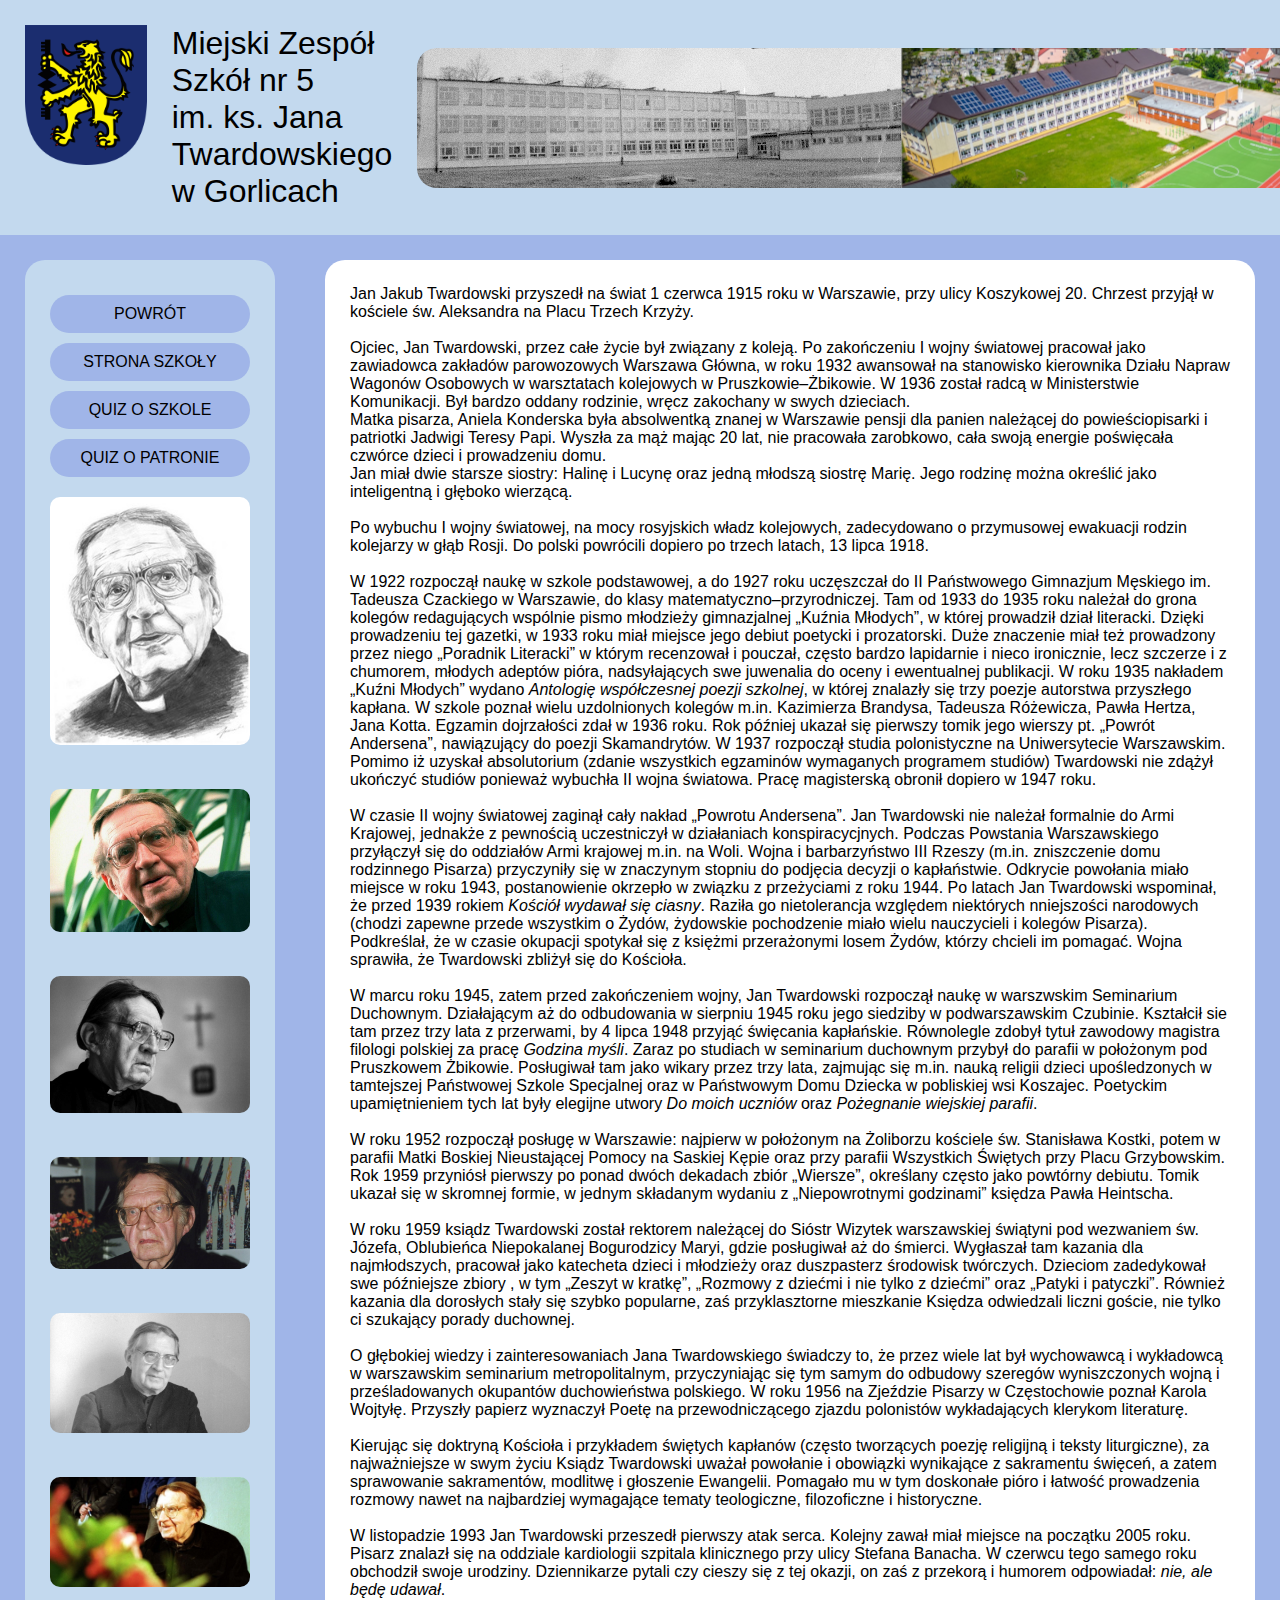
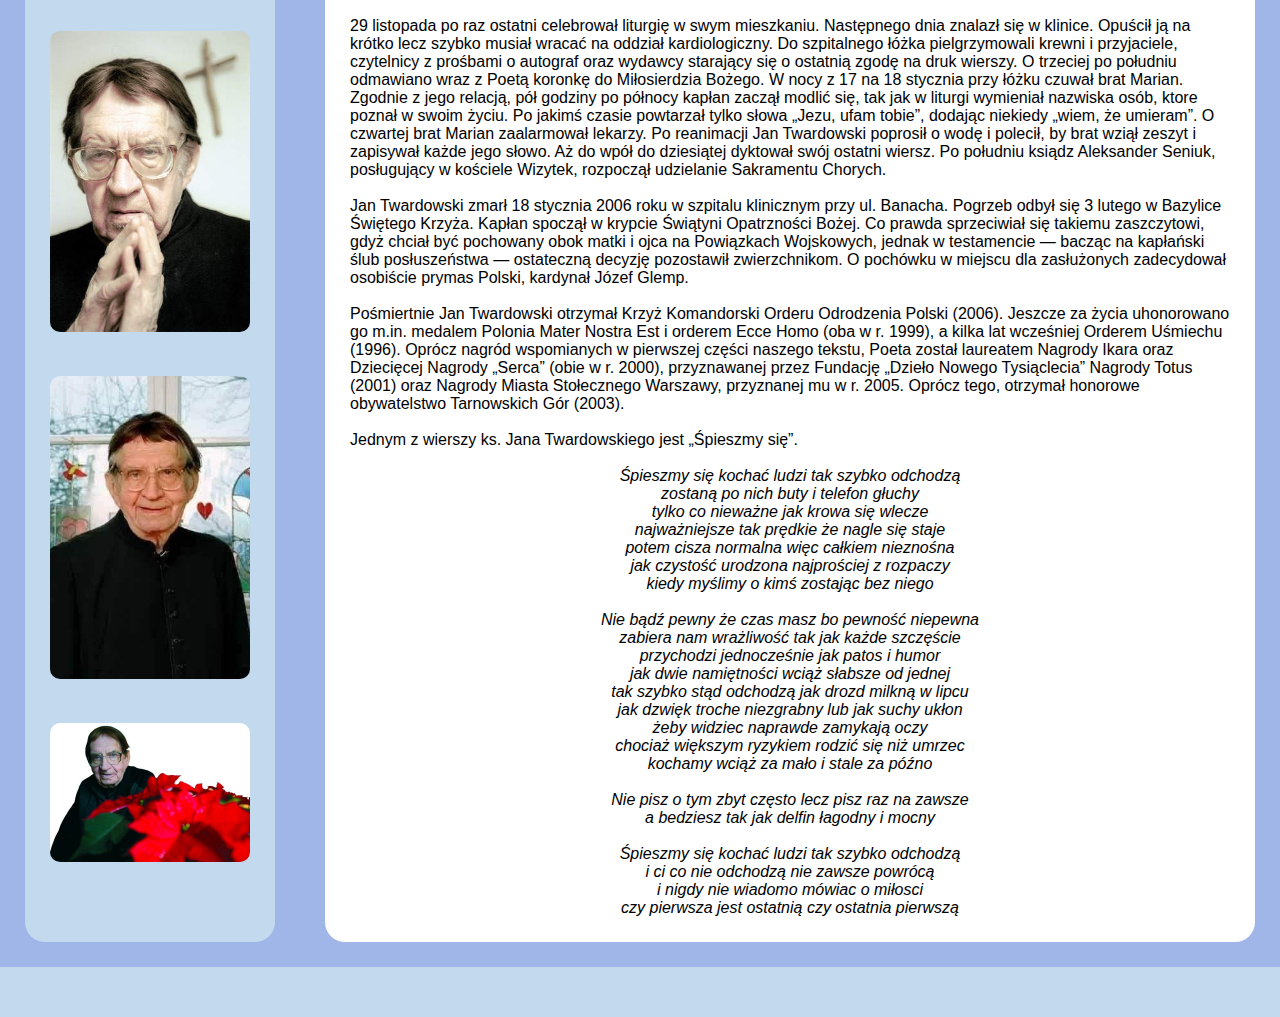
<file: patron.html>
<!DOCTYPE html>
<html lang="pl">

<head>
    <meta charset="UTF-8">
    <meta name="viewport" content="width=device-width, initial-scale=1.0">
    <title>Ks. Jan Twardowski</title>
    <link rel="stylesheet" href="style.css">
</head>

<body>
    <div class="calosc">
        <header class="baner">
            <section class="logo">
                <img src="herb.png" alt="herb miasta Gorlice">
                <h1><b>Miejski Zespół Szkół nr 5</b><br>im. ks. Jana Twardowskiego<br>w Gorlicach</h1>
            </section>
            <img src="szkola.png" alt="szkoła dawniej a teraz">
        </header>
        <div class="kontener">
            <nav class="menu">
                <a href="index.html">POWRÓT</a>
                <a href="https://mzs5.gorlice.pl/">STRONA SZKOŁY</a>
                <a href="quizszkola.html">QUIZ O SZKOLE</a>
                <a href="quizpatron.html">QUIZ O PATRONIE</a>
                <img src="jan.jpg" alt="Ks. Jan Twardowski">
                <img src="jan2.jpg" alt="Ks. Jan Twardowski">
                <img src="jan3.jpg" alt="Ks. Jan Twardowski">
                <img src="jan4.jpeg" alt="Ks. Jan Twardowski">
                <img src="jan5.jpg" alt="Ks. Jan Twardowski">
                <img src="jan6.jpg" alt="Ks. Jan Twardowski">
                <img src="jan7.jpg" alt="Ks. Jan Twardowski">
                <img src="jan8.jpg" alt="Ks. Jan Twardowski">
                <img src="jan9.jpg" alt="Ks. Jan Twardowski">
            </nav>
            <section class="glowna">
                Jan Jakub Twardowski przyszedł na świat 1 czerwca 1915 roku w Warszawie, przy ulicy Koszykowej 20.
                Chrzest przyjął w kościele św. Aleksandra na Placu Trzech Krzyży.<br><br>

                Ojciec, Jan Twardowski, przez całe życie był związany z koleją. Po zakończeniu I wojny światowej
                pracował
                jako zawiadowca zakładów parowozowych Warszawa Główna, w roku 1932 awansował na stanowisko kierownika
                Działu Napraw Wagonów Osobowych w warsztatach kolejowych w Pruszkowie&ndash;Żbikowie. W 1936
                został radcą w Ministerstwie Komunikacji. Był bardzo oddany rodzinie, wręcz zakochany w swych
                dzieciach.<br>
                Matka pisarza, Aniela Konderska była absolwentką znanej w Warszawie pensji dla panien należącej do
                powieściopisarki i patriotki Jadwigi Teresy Papi. Wyszła za mąż mając 20 lat, nie pracowała zarobkowo,
                cała swoją energie poświęcała czwórce dzieci i prowadzeniu domu.<br>
                Jan miał dwie starsze siostry: Halinę i Lucynę oraz jedną młodszą siostrę Marię. Jego rodzinę można
                określić jako inteligentną i głęboko wierzącą.<br><br>

                Po wybuchu I wojny światowej, na mocy rosyjskich władz kolejowych, zadecydowano o przymusowej ewakuacji
                rodzin kolejarzy w głąb Rosji. Do polski powrócili dopiero po trzech latach, 13 lipca 1918.<br><br>

                W 1922 rozpoczął naukę w szkole podstawowej, a do 1927 roku uczęszczał do II Państwowego Gimnazjum
                Męskiego im. Tadeusza Czackiego w Warszawie, do klasy matematyczno&ndash;przyrodniczej. Tam od 1933 do
                1935 roku należał do grona kolegów redagujących wspólnie pismo młodzieży gimnazjalnej „Kuźnia Młodych”,
                w której prowadził dział literacki. Dzięki prowadzeniu tej gazetki, w 1933 roku miał miejsce jego debiut
                poetycki i prozatorski. Duże znaczenie miał też prowadzony przez niego „Poradnik Literacki” w którym
                recenzował i pouczał, często bardzo lapidarnie i nieco ironicznie, lecz szczerze i z chumorem, młodych
                adeptów pióra, nadsyłających swe juwenalia do oceny i ewentualnej publikacji. W roku 1935 nakładem
                „Kuźni Młodych” wydano <i>Antologię współczesnej poezji szkolnej</i>, w której znalazły się trzy poezje
                autorstwa przyszłego kapłana. W szkole poznał wielu uzdolnionych kolegów m.in. Kazimierza Brandysa,
                Tadeusza Różewicza, Pawła Hertza, Jana Kotta. Egzamin dojrzałości zdał w 1936 roku. Rok później ukazał
                się pierwszy tomik jego wierszy pt. „Powrót Andersena”, nawiązujący do poezji Skamandrytów.
                W 1937 rozpoczął studia polonistyczne na Uniwersytecie Warszawskim. Pomimo iż uzyskał absolutorium
                (zdanie wszystkich egzaminów wymaganych programem studiów) Twardowski nie zdążył ukończyć studiów
                ponieważ wybuchła II wojna światowa. Pracę magisterską obronił dopiero w 1947 roku.<br><br>

                W czasie II wojny światowej zaginął cały nakład „Powrotu Andersena”. Jan Twardowski nie należał
                formalnie do Armi Krajowej, jednakże z pewnością uczestniczył w działaniach konspiracycjnych. Podczas
                Powstania Warszawskiego przyłączył się do oddziałów Armi krajowej m.in. na Woli. Wojna i barbarzyństwo
                III Rzeszy (m.in. zniszczenie domu rodzinnego Pisarza) przyczyniły się w znaczynym stopniu do podjęcia
                decyzji o kapłaństwie. Odkrycie powołania miało miejsce w roku 1943, postanowienie okrzepło w związku z
                przeżyciami z roku 1944. Po latach Jan Twardowski wspominał, że przed 1939 rokiem <i>Kościół wydawał
                    się ciasny</i>. Raziła go nietolerancja względem niektórych nniejszości narodowych (chodzi zapewne
                przede wszystkim o Żydów, żydowskie pochodzenie miało wielu nauczycieli i kolegów Pisarza).
                Podkreślał, że w czasie okupacji spotykał się z księżmi przerażonymi losem Żydów, którzy chcieli im
                pomagać. Wojna sprawiła, że Twardowski zbliżył się do Kościoła.<br><br>

                W marcu roku 1945, zatem przed zakończeniem wojny, Jan Twardowski rozpoczął naukę w warszwskim
                Seminarium Duchownym. Działającym aż do odbudowania w sierpniu 1945 roku jego siedziby w podwarszawskim
                Czubinie. Kształcił sie tam przez trzy lata z przerwami, by 4 lipca 1948 przyjąć święcania kapłańskie.
                Równolegle zdobył tytuł zawodowy magistra filologi polskiej za pracę <i>Godzina myśli</i>. Zaraz po
                studiach w seminarium duchownym przybył do parafii w położonym pod Pruszkowem Żbikowie. Posługiwał tam
                jako wikary przez trzy lata, zajmując się m.in. nauką religii dzieci upośledzonych w tamtejszej
                Państwowej Szkole Specjalnej oraz w Państwowym Domu Dziecka w pobliskiej wsi Koszajec. Poetyckim
                upamiętnieniem tych lat były elegijne utwory <i>Do moich uczniów</i> oraz <i>Pożegnanie wiejskiej
                    parafii</i>.<br><br>

                W roku 1952 rozpoczął posługę w Warszawie: najpierw w położonym na Żoliborzu kościele św. Stanisława
                Kostki, potem w parafii Matki Boskiej Nieustającej Pomocy na Saskiej Kępie oraz przy parafii Wszystkich
                Świętych przy Placu Grzybowskim. Rok 1959 przyniósł pierwszy po ponad dwóch dekadach zbiór „Wiersze”,
                określany często jako powtórny debiutu. Tomik ukazał się w skromnej formie, w jednym składanym wydaniu z
                „Niepowrotnymi godzinami” księdza Pawła Heintscha.<br><br>

                W roku 1959 ksiądz Twardowski został rektorem należącej do Sióstr Wizytek warszawskiej świątyni pod
                wezwaniem św. Józefa, Oblubieńca Niepokalanej Bogurodzicy Maryi, gdzie posługiwał aż do śmierci.
                Wygłaszał tam kazania dla najmłodszych, pracował jako katecheta dzieci i młodzieży oraz duszpasterz
                środowisk twórczych. Dzieciom zadedykował swe późniejsze zbiory , w tym „Zeszyt w kratkę”, „Rozmowy z
                dziećmi i nie tylko z dziećmi” oraz „Patyki i patyczki”. Również kazania dla dorosłych stały się szybko
                popularne, zaś przyklasztorne mieszkanie Księdza odwiedzali liczni goście, nie tylko ci szukający
                porady duchownej.<br><br>

                O głębokiej wiedzy i zainteresowaniach Jana Twardowskiego świadczy to, że przez wiele lat był wychowawcą
                i wykładowcą w warszawskim seminarium metropolitalnym, przyczyniając się tym samym do odbudowy szeregów
                wyniszczonych wojną i prześladowanych okupantów duchowieństwa polskiego. W roku 1956 na Zjeździe Pisarzy
                w Częstochowie poznał Karola Wojtyłę. Przyszły papierz wyznaczył Poetę na przewodniczącego zjazdu
                polonistów wykładających klerykom literaturę.<br><br>

                Kierując się doktryną Kościoła i przykładem świętych kapłanów (często tworzących poezję religijną i
                teksty liturgiczne), za najważniejsze w swym życiu Ksiądz Twardowski uważał powołanie i obowiązki
                wynikające z sakramentu święceń, a zatem sprawowanie sakramentów, modlitwę i głoszenie Ewangelii.
                Pomagało mu w tym doskonałe pióro i łatwość prowadzenia rozmowy nawet na najbardziej wymagające tematy
                teologiczne, filozoficzne i historyczne.<br><br>

                W listopadzie 1993 Jan Twardowski przeszedł pierwszy atak serca. Kolejny zawał miał miejsce na
                początku 2005 roku. Pisarz znalazł się na oddziale kardiologii szpitala klinicznego przy ulicy Stefana
                Banacha. W czerwcu tego samego roku obchodził swoje urodziny. Dziennikarze pytali czy cieszy się z tej
                okazji, on zaś z przekorą i humorem odpowiadał: <i>nie, ale będę udawał</i>.<br><br>

                29 listopada po raz ostatni celebrował liturgię w swym mieszkaniu. Następnego dnia znalazł się w
                klinice. Opuścił ją na krótko lecz szybko musiał wracać na oddział kardiologiczny. Do szpitalnego łóżka
                pielgrzymowali krewni i przyjaciele, czytelnicy z prośbami o autograf oraz wydawcy starający się o
                ostatnią zgodę na druk wierszy. O trzeciej po południu odmawiano wraz z Poetą koronkę do Miłosierdzia
                Bożego. W nocy z 17 na 18 stycznia przy łóżku czuwał brat Marian. Zgodnie z jego relacją, pół godziny
                po północy kapłan zaczął modlić się, tak jak w liturgi wymieniał nazwiska osób, ktore poznał w swoim
                życiu. Po jakimś czasie powtarzał tylko słowa „Jezu, ufam tobie”, dodając niekiedy „wiem, że umieram”. O
                czwartej brat Marian zaalarmował lekarzy. Po reanimacji Jan Twardowski poprosił o wodę i polecił, by
                brat wziął zeszyt i zapisywał każde jego słowo. Aż do wpół do dziesiątej dyktował swój ostatni wiersz.
                Po południu ksiądz Aleksander Seniuk, posługujący w kościele Wizytek, rozpoczął udzielanie Sakramentu
                Chorych.<br><br>

                Jan Twardowski zmarł 18 stycznia 2006 roku w szpitalu klinicznym przy ul. Banacha. Pogrzeb odbył się 3
                lutego w Bazylice Świętego Krzyża. Kapłan spoczął w krypcie Świątyni Opatrzności Bożej. Co prawda
                sprzeciwiał się takiemu zaszczytowi, gdyż chciał być pochowany obok matki i ojca na Powiązkach
                Wojskowych, jednak w testamencie &mdash; bacząc na kapłański ślub posłuszeństwa &mdash; ostateczną
                decyzję pozostawił zwierzchnikom. O pochówku w miejscu dla zasłużonych zadecydował osobiście prymas
                Polski, kardynał Józef Glemp.<br><br>

                Pośmiertnie Jan Twardowski otrzymał Krzyż Komandorski Orderu Odrodzenia Polski (2006). Jeszcze za życia
                uhonorowano go m.in. medalem Polonia Mater Nostra Est i orderem Ecce Homo (oba w r. 1999), a kilka lat
                wcześniej Orderem Uśmiechu (1996). Oprócz nagród wspomianych w pierwszej części naszego tekstu, Poeta
                został laureatem Nagrody Ikara oraz Dziecięcej Nagrody „Serca” (obie w r. 2000), przyznawanej przez
                Fundację „Dzieło Nowego Tysiąclecia” Nagrody Totus (2001) oraz Nagrody Miasta Stołecznego Warszawy,
                przyznanej mu w r. 2005. Oprócz tego, otrzymał honorowe obywatelstwo Tarnowskich Gór (2003).<br><br>

                Jednym z wierszy ks. Jana Twardowskiego jest „Śpieszmy się”.<br><br>

                <blockquote class="wiersz">
                    Śpieszmy się kochać ludzi tak szybko odchodzą<br>
                    zostaną po nich buty i telefon głuchy<br>
                    tylko co nieważne jak krowa się wlecze<br>
                    najważniejsze tak prędkie że nagle się staje<br>
                    potem cisza normalna więc całkiem nieznośna<br>
                    jak czystość urodzona najprościej z rozpaczy<br>
                    kiedy myślimy o kimś zostając bez niego<br><br>

                    Nie bądź pewny że czas masz bo pewność niepewna<br>
                    zabiera nam wrażliwość tak jak każde szczęście<br>
                    przychodzi jednocześnie jak patos i humor<br>
                    jak dwie namiętności wciąż słabsze od jednej<br>
                    tak szybko stąd odchodzą jak drozd milkną w lipcu<br>
                    jak dzwięk troche niezgrabny lub jak suchy ukłon<br>
                    żeby widziec naprawde zamykają oczy<br>
                    chociaż większym ryzykiem rodzić się niż umrzec<br>
                    kochamy wciąż za mało i stale za późno<br><br>

                    Nie pisz o tym zbyt często lecz pisz raz na zawsze<br>
                    a bedziesz tak jak delfin łagodny i mocny<br><br>

                    Śpieszmy się kochać ludzi tak szybko odchodzą<br>
                    i ci co nie odchodzą nie zawsze powrócą<br>
                    i nigdy nie wiadomo mówiac o miłosci<br>
                    czy pierwsza jest ostatnią czy ostatnia pierwszą
                </blockquote>
            </section>
        </div>
    </div>
    <footer class="stopka">

    </footer>
</body>

</html>
</file>
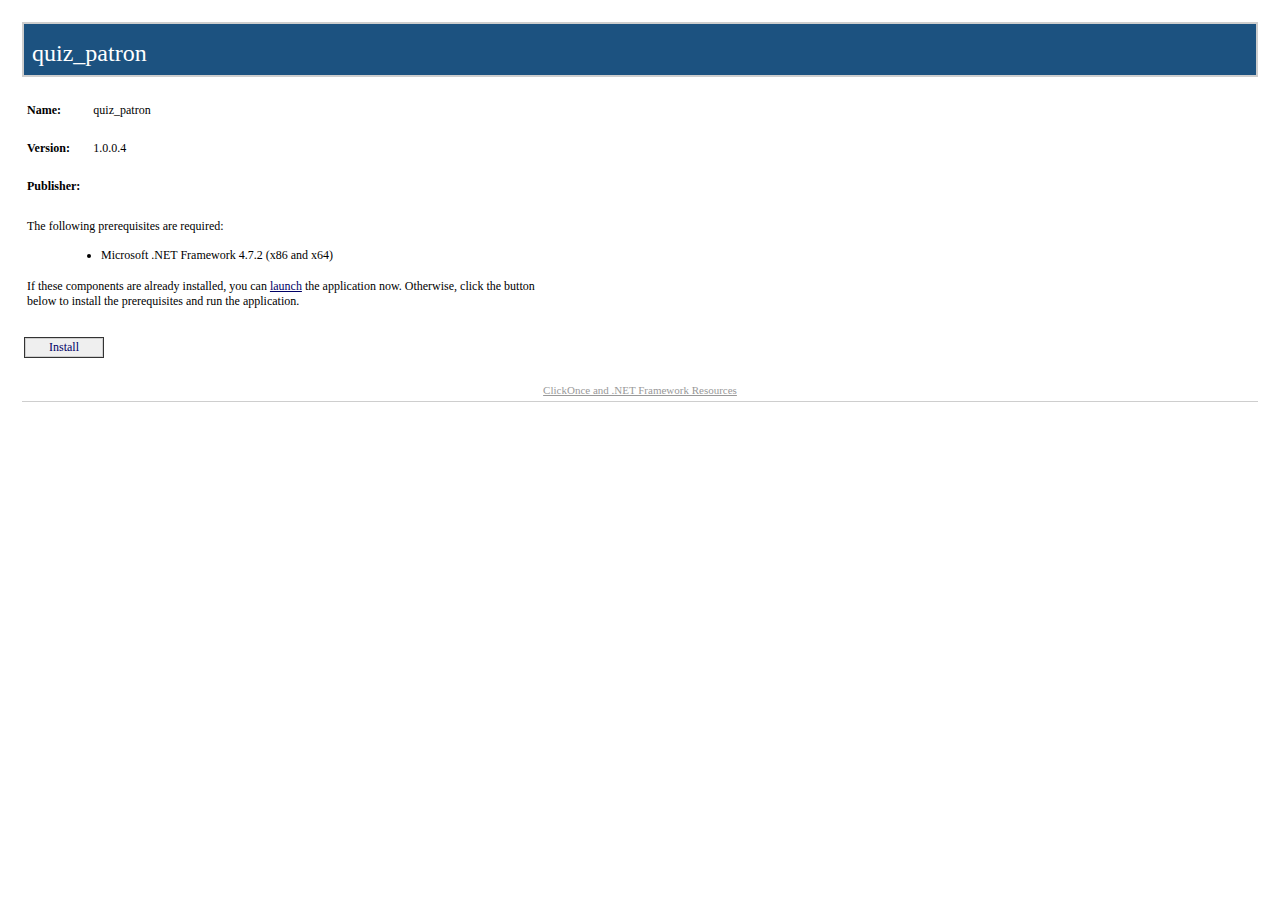
<file: publish.htm>
﻿<HTML>
  <HEAD>
    <TITLE>quiz_patron</TITLE>
    <META HTTP-EQUIV="Content-Type" CONTENT="text/html; charset=utf-8" />
    <STYLE TYPE="text/css">
<!--
BODY{margin-top:20px; margin-left:20px; margin-right:20px; color:#000000; font-family:Tahoma; background-color:white}
A:link {font-weight:normal; color:#000066; text-decoration:none}
A:visited {font-weight:normal; color:#000066; text-decoration:none}
A:active {font-weight:normal; text-decoration:none}
A:hover {font-weight:normal; color:#FF6600; text-decoration:none}
P {margin-top:0px; margin-bottom:12px; color:#000000; font-family:Tahoma}
PRE {border-right:#f0f0e0 1px solid; padding-right:5px; border-top:#f0f0e0 1px solid; margin-top:-5px; padding-left:5px; font-size:x-small; padding-bottom:5px; border-left:#f0f0e0 1px solid; padding-top:5px; border-bottom:#f0f0e0 1px solid; font-family:Courier New; background-color:#e5e5cc}
TD {font-size:12px; color:#000000; font-family:Tahoma}
H2 {border-top: #003366 1px solid; margin-top:25px; font-weight:bold; font-size:1.5em; margin-bottom:10px; margin-left:-15px; color:#003366}
H3 {margin-top:10px; font-size: 1.1em; margin-bottom: 10px; margin-left: -15px; color: #000000}
UL {margin-top:10px; margin-left:20px}
OL {margin-top:10px; margin-left:20px}
LI {margin-top:10px; color: #000000}
FONT.value {font-weight:bold; color:darkblue}
FONT.key {font-weight: bold; color: darkgreen}
.divTag {border:1px; border-style:solid; background-color:#FFFFFF; text-decoration:none; height:auto; width:auto; background-color:#cecece}
.BannerColumn {background-color:#000000}
.Banner {border:0; padding:0; height:8px; margin-top:0px; color:#ffffff; filter:progid:DXImageTransform.Microsoft.Gradient(GradientType=1,StartColorStr='#1c5280',EndColorStr='#FFFFFF');}
.BannerTextCompany {font:bold; font-size:18pt; color:#cecece; font-family:Tahoma; height:0px; margin-top:0; margin-left:8px; margin-bottom:0; padding:0px; white-space:nowrap; filter:progid:DXImageTransform.Microsoft.dropshadow(OffX=2,OffY=2,Color='black',Positive='true');}
.BannerTextApplication {font:bold; font-size:18pt; font-family:Tahoma; height:0px; margin-top:0; margin-left:8px; margin-bottom:0; padding:0px; white-space:nowrap; filter:progid:DXImageTransform.Microsoft.dropshadow(OffX=2,OffY=2,Color='black',Positive='true');}
.BannerText {font:bold; font-size:18pt; font-family:Tahoma; height:0px; margin-top:0; margin-left:8px; margin-bottom:0; padding:0px; filter:progid:DXImageTransform.Microsoft.dropshadow(OffX=2,OffY=2,Color='black',Positive='true');}
.BannerSubhead {border:0; padding:0; height:16px; margin-top:0px; margin-left:10px; color:#ffffff; filter:progid:DXImageTransform.Microsoft.Gradient(GradientType=1,StartColorStr='#4B3E1A',EndColorStr='#FFFFFF');}
.BannerSubheadText {font:bold; height:11px; font-size:11px; font-family:Tahoma; margin-top:1; margin-left:10; filter:progid:DXImageTransform.Microsoft.dropshadow(OffX=2,OffY=2,Color='black',Positive='true');}
.FooterRule {border:0; padding:0; height:1px; margin:0px; color:#ffffff; filter:progid:DXImageTransform.Microsoft.Gradient(GradientType=1,StartColorStr='#4B3E1A',EndColorStr='#FFFFFF');}
.FooterText {font-size:11px; font-weight:normal; text-decoration:none; font-family:Tahoma; margin-top:10; margin-left:0px; margin-bottom:2; padding:0px; color:#999999; white-space:nowrap}
.FooterText A:link {font-weight:normal; color:#999999; text-decoration:underline}
.FooterText A:visited {font-weight:normal; color:#999999; text-decoration:underline}
.FooterText A:active {font-weight:normal; color:#999999; text-decoration:underline}
.FooterText A:hover {font-weight:normal; color:#FF6600; text-decoration:underline}
.ClickOnceInfoText {font-size:11px; font-weight:normal; text-decoration:none; font-family:Tahoma; margin-top:0; margin-right:2px; margin-bottom:0; padding:0px; color:#000000}
.InstallTextStyle {font:bold; font-size:14pt; font-family:Tahoma; a:#FF0000; text-decoration:None}
.DetailsStyle {margin-left:30px}
.ItemStyle {margin-left:-15px; font-weight:bold}
.StartColorStr {background-color:#4B3E1A}
.JustThisApp A:link {font-weight:normal; color:#000066; text-decoration:underline}
.JustThisApp A:visited {font-weight:normal; color:#000066; text-decoration:underline}
.JustThisApp A:active {font-weight:normal; text-decoration:underline}
.JustThisApp A:hover {font-weight:normal; color:#FF6600; text-decoration:underline}
-->

</STYLE>

<SCRIPT LANGUAGE="JavaScript">
<!--
runtimeVersion = "4.7.2";
checkClient = false;
directLink = "quiz_patron.application";


function Initialize()
{
  if (HasRuntimeVersion(runtimeVersion, false) || (checkClient && HasRuntimeVersion(runtimeVersion, checkClient)))
  {
    InstallButton.href = directLink;
    BootstrapperSection.style.display = "none";
  }
}
function HasRuntimeVersion(v, c)
{
  var va = GetVersion(v);
  var i;
  var a = navigator.userAgent.match(/\.NET CLR [0-9.]+/g);
  if(va[0]==4)
    a = navigator.userAgent.match(/\.NET[0-9.]+E/g);
  if (c)
  {
    a = navigator.userAgent.match(/\.NET Client [0-9.]+/g);
    if (va[0]==4)
       a = navigator.userAgent.match(/\.NET[0-9.]+C/g);
  }
  if (a != null)
    for (i = 0; i < a.length; ++i)
      if (CompareVersions(va, GetVersion(a[i])) <= 0)
                                return true;
  return false;
}
function GetVersion(v)
{
  var a = v.match(/([0-9]+)\.([0-9]+)\.([0-9]+)/i);
  if(a==null)
     a = v.match(/([0-9]+)\.([0-9]+)/i);
  return a.slice(1);
}
function CompareVersions(v1, v2)
{
   if(v1.length>v2.length)
   {
      v2[v2.length]=0;
   }  
   else if(v1.length<v2.length)
   {
      v1[v1.length]=0;
   }

  for (i = 0; i < v1.length; ++i)
  {
    var n1 = new Number(v1[i]);
    var n2 = new Number(v2[i]);
    if (n1 < n2)
      return -1;
    if (n1 > n2)
      return 1;
  }
  return 0;
}

-->
</SCRIPT>

</HEAD>
  <BODY ONLOAD="Initialize()">
    <TABLE WIDTH="100%" CELLPADDING="0" CELLSPACING="2" BORDER="0">

<!-- Begin Banner -->
<TR><TD><TABLE CELLPADDING="2" CELLSPACING="0" BORDER="0" BGCOLOR="#cecece" WIDTH="100%"><TR><TD><TABLE BGCOLOR="#1c5280" WIDTH="100%" CELLPADDING="0" CELLSPACING="0" BORDER="0"><TR><TD CLASS="Banner" /></TR><TR><TD CLASS="Banner"><SPAN CLASS="BannerTextCompany" /></TD></TR><TR><TD CLASS="Banner"><SPAN CLASS="BannerTextApplication">quiz_patron</SPAN></TD></TR><TR><TD CLASS="Banner" ALIGN="RIGHT" /></TR></TABLE></TD></TR></TABLE></TD></TR>
<!-- End Banner -->


<!-- Begin Dialog -->
<TR><TD ALIGN="LEFT"><TABLE CELLPADDING="2" CELLSPACING="0" BORDER="0" WIDTH="540"><TR><TD WIDTH="496">

<!-- Begin AppInfo -->
<TABLE><TR><TD COLSPAN="3">&nbsp;</TD></TR><TR><TD><B>Name:</B></TD><TD WIDTH="5"><SPACER TYPE="block" WIDTH="10" /></TD><TD>quiz_patron</TD></TR><TR><TD COLSPAN="3">&nbsp;</TD></TR><TR><TD><B>Version:</B></TD><TD WIDTH="5"><SPACER TYPE="block" WIDTH="10" /></TD><TD>1.0.0.4</TD></TR><TR><TD COLSPAN="3">&nbsp;</TD></TR><TR><TD><B>Publisher:</B></TD><TD WIDTH="5"><SPACER TYPE="block" WIDTH="10" /></TD><TD /></TR><tr><td colspan="3">&nbsp;</td></tr></TABLE>
<!-- End AppInfo -->


<!-- Begin Prerequisites -->
<TABLE ID="BootstrapperSection" BORDER="0"><TR><TD COLSPAN="2">The following prerequisites are required:</TD></TR><TR><TD WIDTH="10">&nbsp;</TD><TD><UL>
<LI>Microsoft .NET Framework 4.7.2 (x86 and x64)</LI>
</UL></TD></TR><TR><TD COLSPAN="2">
If these components are already installed, you can <SPAN CLASS="JustThisApp"><A HREF="quiz_patron.application">launch</A></SPAN> the application now. Otherwise, click the button below to install the prerequisites and run the application.
</TD></TR><TR><TD COLSPAN="2">&nbsp;</TD></TR></TABLE>
<!-- End Prerequisites -->


</TD></TR></TABLE>
<!-- Begin Buttons -->
<TR><TD ALIGN="LEFT"><TABLE CELLPADDING="2" CELLSPACING="0" BORDER="0" WIDTH="540" STYLE="cursor:hand" ONCLICK="window.navigate(InstallButton.href)"><TR><TD ALIGN="LEFT"><TABLE CELLPADDING="1" BGCOLOR="#333333" CELLSPACING="0" BORDER="0"><TR><TD><TABLE CELLPADDING="1" BGCOLOR="#cecece" CELLSPACING="0" BORDER="0"><TR><TD><TABLE CELLPADDING="1" BGCOLOR="#efefef" CELLSPACING="0" BORDER="0"><TR><TD WIDTH="20"><SPACER TYPE="block" WIDTH="20" HEIGHT="1" /></TD><TD><A ID="InstallButton" HREF="setup.exe">Install</A></TD><TD width="20"><SPACER TYPE="block" WIDTH="20" HEIGHT="1" /></TD></TR></TABLE></TD></TR></TABLE></TD></TR></TABLE></TD><TD WIDTH="15%" ALIGN="right" /></TR></TABLE></TD></TR>
<!-- End Buttons -->
</TD></TR>
<!-- End Dialog -->



<!-- Spacer Row -->
<TR><TD>&nbsp;</TD></TR>

<TR><TD>
<!-- Begin Footer -->
<TABLE WIDTH="100%" CELLPADDING="0" CELLSPACING="0" BORDER="0" BGCOLOR="#ffffff"><TR><TD HEIGHT="5"><SPACER TYPE="block" HEIGHT="5" /></TD></TR><TR><TD CLASS="FooterText" ALIGN="center"><A HREF="https://go.microsoft.com/fwlink/?LinkId=154571">ClickOnce and .NET Framework Resources</A>
</TD></TR><TR><TD HEIGHT="5"><SPACER TYPE="block" HEIGHT="5" /></TD></TR><TR><TD HEIGHT="1" bgcolor="#cecece"><SPACER TYPE="block" HEIGHT="1" /></TD></TR></TABLE>
<!-- End Footer -->
</TD></TR>

</TABLE>
  </BODY>
</HTML>
</file>
<file: style.css>
* {
	margin: 0;
	font-family: "Segoe UI", Tahoma, Geneva, Verdana, sans-serif;
}
body {
	background-color: #a0b5e8;
}
.logo {
	display: flex;
	padding-right: 25px;
}
.logo img {
	height: 140px;
}
.baner > img {
	width: 57;
	margin: auto;
	border-radius: 20px;
}
.logo h1 {
	padding-left: 25px;
	font-weight: lighter;
}
.baner,
.menu,
.stopka {
	background-color: #c3d9ee;
}
.baner,
.stopka {
	padding: 25px;
}
.menu,
.glowna {
	border-radius: 20px;
	padding: 25px;
	margin: 25px;
}
.glowna {
	background-color: white;
	width: 100%;
	margin-right: 25px;
}
.baner,
.kontener {
	display: flex;
}
.menu {
	width: 17%;
}
.menu a {
	text-align: center;
	list-style: none;
	background-color: #a0b5e8;
	border-radius: 20px;
	padding: 10px;
	margin-top: 10px;
	display: block;
	text-decoration: none;
	color: black;
}
.menu a:visited {
	color: black;
}
.menu a:hover {
	background-color: hotpink;
	color: white;
}
.menu img {
	width: 200px;
	margin: 20px auto;
	border-radius: 10px;
}
.glowna img {
	display: block;
	margin: auto;
}
.wiersz {
	font-style: italic;
	text-align: center;
}
</file>
